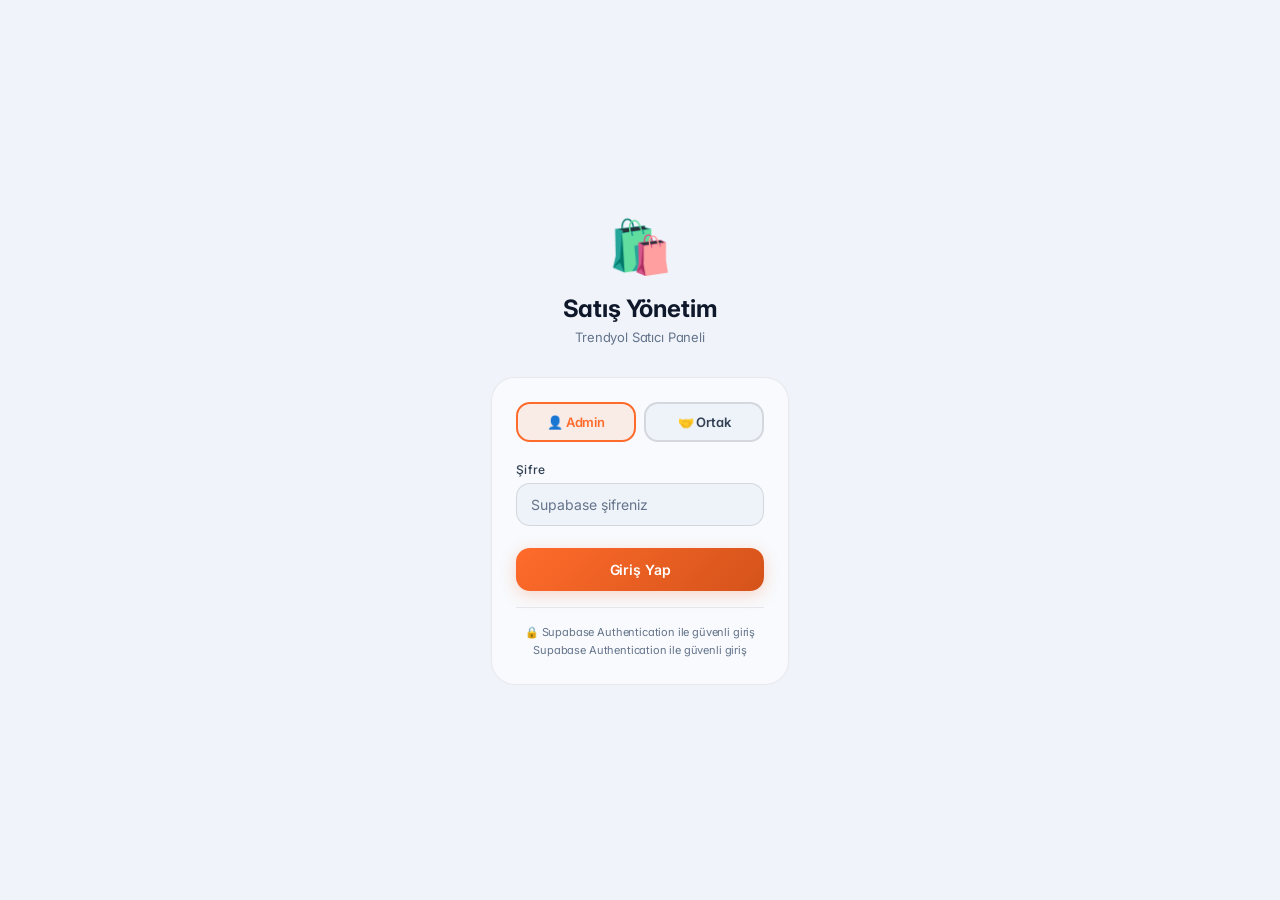
<file: index.html>
<!DOCTYPE html>
<html lang="tr">
<head>
<meta charset="UTF-8">
<meta name="viewport" content="width=device-width,initial-scale=1,viewport-fit=cover">
<meta name="theme-color" content="#0A0E1A">
<meta name="mobile-web-app-capable" content="yes">
<title>Satış Yönetim · Giriş</title>
<link rel="manifest" href="./manifest.json">
<link rel="apple-touch-icon" href="./icons/icon-192.png">
<link rel="stylesheet" href="./app.css">
<style>
.giris-wrap{min-height:100dvh;display:flex;flex-direction:column;align-items:center;justify-content:center;padding:32px 20px;background:var(--bg0)}
.giris-logo{font-size:52px;margin-bottom:16px}
.giris-baslik{font-size:24px;font-weight:700;color:var(--t1);margin-bottom:6px;text-align:center}
.giris-alt{font-size:13px;color:var(--t3);margin-bottom:32px;text-align:center}
.giris-kart{width:100%;max-width:360px;background:var(--bg2);border:1px solid var(--border);border-radius:var(--r-xl);padding:24px}
.giris-hata{background:var(--red-l);border:1px solid var(--red);border-radius:var(--r-md);padding:10px 14px;font-size:13px;color:var(--red);margin-bottom:16px;display:none;text-align:center}
.kul-sec{display:flex;gap:8px;margin-bottom:20px}
.kul-btn{flex:1;padding:10px;border-radius:var(--r-md);border:2px solid var(--border2);background:var(--bg3);color:var(--t2);font-size:13px;font-weight:600;cursor:pointer;text-align:center;transition:.2s}
.kul-btn.active{border-color:var(--accent);color:var(--accent);background:var(--accent-l)}
.giris-spinner{display:none;text-align:center;padding:8px;font-size:13px;color:var(--t3)}
</style>
</head>
<body>
<div class="giris-wrap">
  <div class="giris-logo">🛍️</div>
  <div class="giris-baslik">Satış Yönetim</div>
  <div class="giris-alt">Trendyol Satıcı Paneli</div>

  <div class="giris-kart">
    <div class="kul-sec">
      <div class="kul-btn active" id="btn-admin" onclick="kulSec('admin')">👤 Admin</div>
      <div class="kul-btn" id="btn-ortak" onclick="kulSec('ortak')">🤝 Ortak</div>
    </div>

    <div id="giris-hata" class="giris-hata"></div>

    <div class="form-group">
      <label class="form-label">Şifre</label>
      <input class="form-input" type="password" id="giris-sifre"
        placeholder="Supabase şifreniz"
        onkeydown="if(event.key==='Enter')girisYap()">
    </div>

    <div class="giris-spinner" id="giris-spinner">⏳ Giriş yapılıyor…</div>
    <button class="btn btn-primary btn-full mt-8" id="giris-btn" onclick="girisYap()">Giriş Yap</button>

    <div style="margin-top:16px;padding-top:16px;border-top:1px solid var(--border);font-size:11px;color:var(--t3);text-align:center;line-height:1.6">
      🔒 Supabase Authentication ile güvenli giriş<br>
      Supabase Authentication ile güvenli giriş
    </div>
  </div>
</div>

<script type="module">
import { sbAuth } from './supabase.js';
import { logDB } from './state.js';

// Email → kullanıcı tipi mapping
const EMAILS = {
  admin: 'admin@trendyol-satis.com',
  ortak: 'ortak@trendyol-satis.com',
};

// Zaten giriş yapılmışsa yönlendir
if(sbAuth.oturum()?.token) {
  window.location.href = './dashboard.html';
}

let secili = 'admin';

window.kulSec = (k) => {
  secili = k;
  document.getElementById('btn-admin').classList.toggle('active', k==='admin');
  document.getElementById('btn-ortak').classList.toggle('active', k==='ortak');
  document.getElementById('giris-sifre').value = '';
  document.getElementById('giris-hata').style.display = 'none';
};

window.girisYap = async () => {
  const sifre = document.getElementById('giris-sifre').value.trim();
  const hataEl = document.getElementById('giris-hata');
  const btn = document.getElementById('giris-btn');
  const spinner = document.getElementById('giris-spinner');

  if(!sifre) {
    hataEl.textContent = 'Şifre giriniz';
    hataEl.style.display = '';
    return;
  }

  btn.disabled = true;
  spinner.style.display = '';
  hataEl.style.display = 'none';

  const sonuc = await sbAuth.girisYap(EMAILS[secili], sifre);

  btn.disabled = false;
  spinner.style.display = 'none';

  if(sonuc.ok) {
    logDB.ekle('giris', `${secili} olarak giriş yapıldı`);
    window.location.href = './dashboard.html';
  } else {
    hataEl.textContent = sonuc.hata || 'Hatalı şifre';
    hataEl.style.display = '';
    document.getElementById('giris-sifre').value = '';
    document.getElementById('giris-sifre').focus();
  }
};
</script>
</body>
</html>
</file>
<file: app.css>
/* ── TRENDYOL SATIŞ YÖNETİMİ · app.css ─────────────────────────
   Mobile-first · Light theme · PWA-ready
──────────────────────────────────────────────────────────────── */

@import url('https://fonts.googleapis.com/css2?family=Inter:wght@300;400;500;600;700;800&family=JetBrains+Mono:wght@400;500;600&display=swap');

/* ── TOKENS ─────────────────────────────────────────────────── */
:root {
  /* Renkler — açık palet */
  --bg0:    #F0F4FA;
  --bg1:    #FFFFFF;
  --bg2:    #F8FAFD;
  --bg3:    #EEF2F9;
  --bg4:    #E4EAF5;
  --bg5:    #D8E1F0;

  --accent:      #FF6B2B;  /* Trendyol turuncu */
  --accent-l:    rgba(255,107,43,.10);
  --accent-dim:  #D4531A;
  --accent-glow: rgba(255,107,43,.18);

  --green:    #059669;
  --green-l:  rgba(5,150,105,.10);
  --green-dim:#047857;
  --red:      #E11D48;
  --red-l:    rgba(225,29,72,.10);
  --blue:     #4F46E5;
  --blue-l:   rgba(79,70,229,.10);
  --purple:   #7C3AED;
  --purple-l: rgba(124,58,237,.10);
  --yellow:   #D97706;
  --yellow-l: rgba(217,119,6,.10);
  --cyan:     #0891B2;
  --cyan-l:   rgba(8,145,178,.10);

  --t1: #0F172A;
  --t2: #334155;
  --t3: #64748B;
  --t4: #94A3B8;

  --border:  rgba(0,0,0,.07);
  --border2: rgba(0,0,0,.11);
  --border3: rgba(0,0,0,.16);

  /* Tipografi */
  --font:  'Inter', system-ui, -apple-system, sans-serif;
  --mono:  'JetBrains Mono', 'Fira Code', monospace;

  /* Radius */
  --r-xs: 6px;
  --r-sm: 10px;
  --r-md: 14px;
  --r-lg: 18px;
  --r-xl: 24px;
  --r-2xl:32px;

  /* Gölge — hafif */
  --shadow-sm: 0 1px 3px rgba(0,0,0,.08), 0 1px 2px rgba(0,0,0,.05);
  --shadow-md: 0 4px 12px rgba(0,0,0,.10), 0 1px 3px rgba(0,0,0,.06);
  --shadow-lg: 0 8px 24px rgba(0,0,0,.12), 0 2px 6px rgba(0,0,0,.07);
  --shadow-accent: 0 4px 16px rgba(255,107,43,.25);
  --shadow-green:  0 4px 16px rgba(5,150,105,.20);

  /* Nav yüksekliği */
  --nav-h:     64px;
  --topbar-h:  60px;
}

/* ── RESET ───────────────────────────────────────────────────── */
*, *::before, *::after { box-sizing: border-box; margin: 0; padding: 0; }
html { font-size: 16px; -webkit-text-size-adjust: 100%; }
body {
  font-family: var(--font);
  background: var(--bg0);
  color: var(--t1);
  min-height: 100vh;
  min-height: 100dvh;
  overscroll-behavior: none;
  -webkit-font-smoothing: antialiased;
  -moz-osx-font-smoothing: grayscale;
  font-feature-settings: 'cv02','cv03','cv04','cv11';
  letter-spacing: -0.01em;
}
button { font-family: var(--font); cursor: pointer; border: none; outline: none; }
input, select, textarea { font-family: var(--font); outline: none; border: none; }
a { text-decoration: none; color: inherit; }
ul { list-style: none; }
img { display: block; max-width: 100%; }

/* ── SCROLLBAR ───────────────────────────────────────────────── */
::-webkit-scrollbar { width: 4px; height: 4px; }
::-webkit-scrollbar-track { background: var(--bg1); }
::-webkit-scrollbar-thumb { background: var(--bg4); border-radius: 4px; }

/* ── LAYOUT ──────────────────────────────────────────────────── */
.app-shell {
  display: flex;
  flex-direction: column;
  min-height: 100dvh;
  max-width: 480px;
  margin: 0 auto;
  position: relative;
}

.topbar {
  position: sticky;
  top: 0;
  z-index: 100;
  height: var(--topbar-h);
  background: rgba(14,20,32,.85);
  backdrop-filter: blur(20px) saturate(1.8);
  -webkit-backdrop-filter: blur(20px) saturate(1.8);
  border-bottom: 1px solid var(--border);
  display: flex;
  align-items: center;
  padding: 0 16px;
  gap: 12px;
}
.topbar-title {
  flex: 1;
  font-size: 17px;
  font-weight: 700;
  color: var(--t1);
  letter-spacing: -0.02em;
}
.topbar-action {
  width: 38px; height: 38px;
  display: flex; align-items: center; justify-content: center;
  background: var(--bg3);
  border-radius: var(--r-md);
  color: var(--t2);
  font-size: 17px;
  transition: background .15s, transform .1s;
  cursor: pointer;
}
.topbar-action:active { background: var(--bg4); transform: scale(.93); }

.page-content {
  flex: 1;
  padding: 16px 16px calc(var(--nav-h) + 16px);
  overflow-y: auto;
}

/* ── ALT NAV ─────────────────────────────────────────────────── */
.bottom-nav {
  position: fixed;
  bottom: 0; left: 50%;
  transform: translateX(-50%);
  width: 100%; max-width: 480px;
  height: var(--nav-h);
  background: rgba(14,20,32,.92);
  backdrop-filter: blur(24px) saturate(1.8);
  -webkit-backdrop-filter: blur(24px) saturate(1.8);
  border-top: 1px solid var(--border);
  display: flex;
  align-items: center;
  z-index: 200;
  padding-bottom: env(safe-area-inset-bottom);
}
.nav-item {
  flex: 1;
  display: flex;
  flex-direction: column;
  align-items: center;
  justify-content: center;
  gap: 3px;
  padding: 8px 2px;
  color: var(--t3);
  transition: color .2s;
  position: relative;
}
.nav-item.active { color: var(--accent); }
.nav-item.active svg { filter: drop-shadow(0 0 6px var(--accent-glow)); }
.nav-item svg { width: 20px; height: 20px; transition: transform .15s; }
.nav-item:active svg { transform: scale(.87); }
.nav-label { font-size: 9.5px; font-weight: 600; letter-spacing: .2px; }
.nav-badge {
  position: absolute;
  top: 4px; right: calc(50% - 18px);
  min-width: 16px; height: 16px;
  background: var(--red);
  border-radius: 8px;
  font-size: 9px;
  font-weight: 700;
  color: #fff;
  display: flex; align-items: center; justify-content: center;
  padding: 0 4px;
}

/* ── KARTLAR ─────────────────────────────────────────────────── */
.card {
  background: var(--bg2);
  border: 1px solid var(--border);
  border-radius: var(--r-lg);
  padding: 16px;
  box-shadow: var(--shadow-sm);
}
.card-header {
  display: flex;
  align-items: center;
  justify-content: space-between;
  margin-bottom: 14px;
}
.card-title {
  font-size: 11.5px;
  font-weight: 700;
  color: var(--t3);
  text-transform: uppercase;
  letter-spacing: 1px;
}

/* ── ÜRÜN SATIRI ─────────────────────────────────────────────── */
.urun-row {
  display: flex;
  align-items: center;
  gap: 12px;
  padding: 13px 0;
  border-bottom: 1px solid var(--border);
  transition: background .15s;
}
.urun-row:last-child { border-bottom: none; }
.urun-avatar {
  width: 44px; height: 44px;
  background: var(--bg3);
  border-radius: var(--r-md);
  display: flex; align-items: center; justify-content: center;
  font-size: 20px;
  flex-shrink: 0;
  border: 1px solid var(--border);
}
.urun-info { flex: 1; min-width: 0; }
.urun-ad {
  font-size: 13.5px;
  font-weight: 600;
  color: var(--t1);
  white-space: nowrap;
  overflow: hidden;
  text-overflow: ellipsis;
  letter-spacing: -0.01em;
}
.urun-meta {
  font-size: 11px;
  color: var(--t3);
  margin-top: 3px;
  font-weight: 500;
}
.urun-fiyat {
  text-align: right;
  flex-shrink: 0;
}
.urun-fiyat-ana {
  font-size: 15px;
  font-weight: 700;
  color: var(--t1);
  font-family: var(--mono);
}
.urun-fiyat-sub {
  font-size: 10px;
  color: var(--t3);
  margin-top: 1px;
}

/* ── STAT KARTLARI ───────────────────────────────────────────── */
.stat-grid {
  display: grid;
  grid-template-columns: 1fr 1fr;
  gap: 10px;
}
.stat-card {
  background: var(--bg2);
  border: 1px solid var(--border);
  border-radius: var(--r-lg);
  padding: 16px 14px;
  box-shadow: var(--shadow-sm);
  transition: border-color .2s;
}
.stat-card:hover { border-color: var(--border2); }
.stat-label {
  font-size: 10.5px;
  color: var(--t3);
  font-weight: 600;
  letter-spacing: .7px;
  text-transform: uppercase;
}
.stat-value {
  font-size: 24px;
  font-weight: 800;
  color: var(--t1);
  font-family: var(--mono);
  margin-top: 6px;
  line-height: 1;
  letter-spacing: -0.03em;
}
.stat-value.accent { color: var(--accent); text-shadow: 0 0 24px var(--accent-glow); }
.stat-value.green  { color: var(--green);  text-shadow: 0 0 20px rgba(16,185,129,.2); }
.stat-value.red    { color: var(--red); }
.stat-sub {
  font-size: 11px;
  color: var(--t3);
  margin-top: 5px;
  font-weight: 500;
}

/* ── BUTONLAR ────────────────────────────────────────────────── */
.btn {
  display: inline-flex;
  align-items: center;
  justify-content: center;
  gap: 8px;
  padding: 13px 20px;
  border-radius: var(--r-md);
  font-size: 14px;
  font-weight: 600;
  transition: opacity .15s, transform .12s, box-shadow .15s;
  cursor: pointer;
  letter-spacing: -0.01em;
}
.btn:active { transform: scale(.96); opacity: .88; }
.btn-primary {
  background: linear-gradient(135deg, var(--accent) 0%, var(--accent-dim) 100%);
  color: #fff;
  box-shadow: var(--shadow-accent);
}
.btn-primary:hover { box-shadow: 0 6px 28px rgba(255,107,43,.4); }
.btn-secondary {
  background: var(--bg3);
  color: var(--t1);
  border: 1px solid var(--border2);
}
.btn-secondary:hover { background: var(--bg4); border-color: var(--border3); }
.btn-ghost {
  background: transparent;
  color: var(--t2);
}
.btn-danger {
  background: var(--red-l);
  color: var(--red);
  border: 1px solid rgba(244,63,94,.2);
}
.btn-success {
  background: var(--green-l);
  color: var(--green);
  border: 1px solid rgba(16,185,129,.2);
}
.btn-full { width: 100%; }
.btn-sm { padding: 8px 14px; font-size: 12px; }
.btn-icon {
  width: 38px; height: 38px;
  padding: 0;
  border-radius: var(--r-md);
}

/* ── FORMLAR ─────────────────────────────────────────────────── */
.form-group { margin-bottom: 14px; }
.form-label {
  display: block;
  font-size: 12px;
  font-weight: 500;
  color: var(--t2);
  margin-bottom: 6px;
  letter-spacing: .3px;
}
.form-input {
  width: 100%;
  background: var(--bg3);
  border: 1px solid var(--border2);
  border-radius: var(--r-md);
  padding: 12px 14px;
  font-size: 14px;
  color: var(--t1);
  transition: border-color .2s, box-shadow .2s, background .2s;
}
.form-input:focus {
  border-color: var(--accent);
  background: var(--bg4);
  box-shadow: 0 0 0 3px rgba(255,107,43,.12);
  outline: none;
}
.form-input::placeholder { color: var(--t3); }
.form-input[type="number"] { font-family: var(--mono); font-weight: 500; }
.form-select {
  width: 100%;
  background: var(--bg3);
  border: 1px solid var(--border2);
  border-radius: var(--r-md);
  padding: 12px 14px;
  font-size: 14px;
  color: var(--t1);
  appearance: none;
  cursor: pointer;
  transition: border-color .2s, background .2s;
}
.form-select:focus {
  border-color: var(--accent);
  background: var(--bg4);
  box-shadow: 0 0 0 3px rgba(255,107,43,.12);
  outline: none;
}
.form-row {
  display: grid;
  grid-template-columns: 1fr 1fr;
  gap: 10px;
}

/* ── BADGE ───────────────────────────────────────────────────── */
.badge {
  display: inline-flex;
  align-items: center;
  padding: 3px 9px;
  border-radius: 20px;
  font-size: 11px;
  font-weight: 700;
  letter-spacing: .2px;
}
.badge-green  { background: var(--green-l);  color: var(--green);  border: 1px solid rgba(16,185,129,.2); }
.badge-red    { background: var(--red-l);    color: var(--red);    border: 1px solid rgba(244,63,94,.2); }
.badge-yellow { background: var(--yellow-l); color: var(--yellow); border: 1px solid rgba(245,158,11,.2); }
.badge-blue   { background: var(--blue-l);   color: #818CF8;       border: 1px solid rgba(99,102,241,.2); }
.badge-accent { background: var(--accent-l); color: var(--accent); border: 1px solid rgba(255,107,43,.2); }

/* ── STOK GÖSTERGESI ─────────────────────────────────────────── */
.stok-bar {
  height: 4px;
  background: var(--bg4);
  border-radius: 2px;
  overflow: hidden;
  margin-top: 6px;
}
.stok-bar-fill {
  height: 100%;
  border-radius: 2px;
  transition: width .3s;
}
.stok-ok   .stok-bar-fill { background: var(--green); }
.stok-az   .stok-bar-fill { background: var(--yellow); }
.stok-bitti .stok-bar-fill { background: var(--red); }

/* ── MODAL ───────────────────────────────────────────────────── */
.modal-overlay {
  position: fixed;
  inset: 0;
  background: rgba(0,0,0,.7);
  z-index: 500;
  display: flex;
  align-items: flex-end;
  justify-content: center;
  opacity: 0;
  pointer-events: none;
  transition: opacity .2s;
}
.modal-overlay.open {
  opacity: 1;
  pointer-events: all;
}
.modal-sheet {
  width: 100%;
  max-width: 480px;
  background: var(--bg2);
  border-radius: 20px 20px 0 0;
  padding: 20px 20px calc(20px + env(safe-area-inset-bottom));
  transform: translateY(100%);
  transition: transform .3s cubic-bezier(.32,.72,0,1);
  max-height: 90dvh;
  overflow-y: auto;
}
.modal-overlay.open .modal-sheet { transform: translateY(0); }
.modal-handle {
  width: 36px; height: 4px;
  background: var(--bg4);
  border-radius: 2px;
  margin: 0 auto 20px;
}
.modal-title {
  font-size: 18px;
  font-weight: 700;
  margin-bottom: 20px;
}

/* ── BOŞ DURUM ───────────────────────────────────────────────── */
.empty-state {
  text-align: center;
  padding: 48px 24px;
}
.empty-icon { font-size: 48px; margin-bottom: 12px; opacity: .5; }
.empty-title { font-size: 16px; font-weight: 600; color: var(--t2); margin-bottom: 6px; }
.empty-sub { font-size: 13px; color: var(--t3); }

/* ── TOAST ───────────────────────────────────────────────────── */
.toast-container {
  position: fixed;
  top: 16px; left: 50%;
  transform: translateX(-50%);
  z-index: 999;
  display: flex;
  flex-direction: column;
  gap: 8px;
  width: calc(100% - 32px);
  max-width: 400px;
  pointer-events: none;
}
.toast {
  background: rgba(20,27,45,.95);
  border: 1px solid var(--border2);
  border-radius: var(--r-md);
  padding: 13px 16px;
  font-size: 13px;
  font-weight: 500;
  display: flex;
  align-items: center;
  gap: 10px;
  box-shadow: var(--shadow-lg);
  animation: toastIn .25s cubic-bezier(.34,1.56,.64,1);
  backdrop-filter: blur(16px);
  -webkit-backdrop-filter: blur(16px);
}
.toast.success { border-color: rgba(16,185,129,.4); color: var(--green); background: rgba(16,185,129,.08); }
.toast.error   { border-color: rgba(244,63,94,.4);  color: var(--red);   background: rgba(244,63,94,.08); }
.toast.info    { border-color: rgba(99,102,241,.4); color: #818CF8;      background: rgba(99,102,241,.08); }
@keyframes toastIn {
  from { opacity: 0; transform: translateY(-16px) scale(.95); }
  to   { opacity: 1; transform: translateY(0) scale(1); }
}

/* ── SEARCH BAR ──────────────────────────────────────────────── */
.search-bar {
  display: flex;
  align-items: center;
  gap: 10px;
  background: var(--bg3);
  border: 1px solid var(--border2);
  border-radius: var(--r-md);
  padding: 10px 14px;
  margin-bottom: 14px;
}
.search-bar input {
  flex: 1;
  background: transparent;
  color: var(--t1);
  font-size: 14px;
}
.search-bar input::placeholder { color: var(--t3); }

/* ── SEKMELİ GÖRÜNÜM ─────────────────────────────────────────── */
.tabs {
  display: flex;
  background: var(--bg1);
  border-radius: var(--r-md);
  padding: 4px;
  gap: 3px;
  margin-bottom: 16px;
  border: 1px solid var(--border);
}
.tab {
  flex: 1;
  padding: 9px 8px;
  text-align: center;
  font-size: 12.5px;
  font-weight: 600;
  color: var(--t3);
  border-radius: var(--r-sm);
  transition: all .18s;
  cursor: pointer;
  letter-spacing: -0.01em;
}
.tab.active {
  background: var(--bg4);
  color: var(--t1);
  box-shadow: 0 1px 4px rgba(0,0,0,.3);
}

/* ── TOGGLE ──────────────────────────────────────────────────── */
.toggle-row {
  display: flex;
  align-items: center;
  justify-content: space-between;
  padding: 12px 0;
  border-bottom: 1px solid var(--border);
}
.toggle-row:last-child { border-bottom: none; }
.toggle-label { font-size: 14px; color: var(--t1); }
.toggle-sub { font-size: 11px; color: var(--t3); margin-top: 2px; }
.toggle {
  position: relative;
  width: 44px; height: 24px;
  flex-shrink: 0;
}
.toggle input { opacity: 0; width: 0; height: 0; }
.toggle-slider {
  position: absolute;
  inset: 0;
  background: var(--bg4);
  border-radius: 12px;
  cursor: pointer;
  transition: background .2s;
}
.toggle-slider::after {
  content: '';
  position: absolute;
  left: 3px; top: 3px;
  width: 18px; height: 18px;
  background: var(--t2);
  border-radius: 50%;
  transition: transform .2s, background .2s;
}
.toggle input:checked + .toggle-slider { background: var(--accent); }
.toggle input:checked + .toggle-slider::after { transform: translateX(20px); background: #fff; }

/* ── HESAP SONUÇ KUTUSU ──────────────────────────────────────── */
.sonuc-box {
  background: linear-gradient(135deg, rgba(255,107,43,.1) 0%, rgba(255,107,43,.03) 100%);
  border: 1px solid rgba(255,107,43,.35);
  border-radius: var(--r-lg);
  padding: 24px 20px;
  text-align: center;
  box-shadow: 0 0 40px rgba(255,107,43,.08);
}
.sonuc-label { font-size: 11px; color: var(--t3); font-weight: 700; letter-spacing: .8px; text-transform: uppercase; }
.sonuc-value {
  font-size: 40px;
  font-weight: 800;
  color: var(--accent);
  font-family: var(--mono);
  margin: 10px 0 4px;
  line-height: 1;
  letter-spacing: -0.03em;
  text-shadow: 0 0 30px var(--accent-glow);
}
.sonuc-sub { font-size: 12px; color: var(--t3); font-weight: 500; }

.detay-grid {
  display: grid;
  grid-template-columns: 1fr 1fr;
  gap: 8px;
  margin-top: 14px;
}
.detay-item {
  background: var(--bg3);
  border-radius: var(--r-md);
  padding: 10px;
}
.detay-label { font-size: 10px; color: var(--t3); text-transform: uppercase; letter-spacing: .4px; }
.detay-value { font-size: 14px; font-weight: 600; color: var(--t1); font-family: var(--mono); margin-top: 3px; }

/* ── YARDIMCILAR ─────────────────────────────────────────────── */
.divider { height: 1px; background: var(--border); margin: 16px 0; }
.section-title {
  font-size: 12px;
  font-weight: 600;
  color: var(--t3);
  text-transform: uppercase;
  letter-spacing: .8px;
  margin-bottom: 10px;
}
.gap-8  { gap: 8px; }
.gap-12 { gap: 12px; }
.gap-16 { gap: 16px; }
.mt-8  { margin-top: 8px; }
.mt-12 { margin-top: 12px; }
.mt-16 { margin-top: 16px; }
.mt-20 { margin-top: 20px; }
.mb-8  { margin-bottom: 8px; }
.mb-12 { margin-bottom: 12px; }
.mb-16 { margin-bottom: 16px; }
.flex  { display: flex; }
.flex-col { flex-direction: column; }
.items-center { align-items: center; }
.justify-between { justify-content: space-between; }
.text-center { text-align: center; }
.text-right  { text-align: right; }
.text-muted  { color: var(--t3); }
.text-accent { color: var(--accent); }
.text-green  { color: var(--green); }
.text-red    { color: var(--red); }
.fw-600 { font-weight: 600; }
.fw-700 { font-weight: 700; }
.mono   { font-family: var(--mono); }
.w-full { width: 100%; }

/* ── LOGIN EKRANI ────────────────────────────────────────────── */
.login-wrap {
  min-height: 100dvh;
  display: flex;
  flex-direction: column;
  align-items: center;
  justify-content: center;
  padding: 24px;
  background: var(--bg0);
}
.login-logo {
  text-align: center;
  margin-bottom: 32px;
}
.login-logo-icon {
  width: 64px; height: 64px;
  background: var(--accent);
  border-radius: 18px;
  display: flex; align-items: center; justify-content: center;
  font-size: 30px;
  margin: 0 auto 12px;
}
.login-logo-title {
  font-size: 24px;
  font-weight: 700;
  color: var(--t1);
  letter-spacing: -0.5px;
}
.login-logo-sub {
  font-size: 13px;
  color: var(--t3);
  margin-top: 4px;
}
.login-card {
  width: 100%;
  max-width: 360px;
  background: var(--bg2);
  border: 1px solid var(--border);
  border-radius: 20px;
  padding: 24px;
}
.login-tabs {
  display: flex;
  gap: 4px;
  background: var(--bg3);
  border-radius: var(--r-md);
  padding: 4px;
  margin-bottom: 20px;
}
.login-tab {
  flex: 1;
  padding: 8px;
  text-align: center;
  font-size: 13px;
  font-weight: 600;
  color: var(--t3);
  border-radius: var(--r-sm);
  cursor: pointer;
  transition: all .15s;
}
.login-tab.active { background: var(--accent); color: #fff; }

/* ── LOADING ─────────────────────────────────────────────────── */
.spinner {
  width: 20px; height: 20px;
  border: 2px solid var(--bg4);
  border-top-color: var(--accent);
  border-radius: 50%;
  animation: spin .6s linear infinite;
}
@keyframes spin { to { transform: rotate(360deg); } }

.page-loading {
  display: flex;
  flex-direction: column;
  align-items: center;
  justify-content: center;
  min-height: 200px;
  gap: 12px;
  color: var(--t3);
  font-size: 13px;
}

/* ── STOK UYARI ──────────────────────────────────────────────── */
.uyari-banner {
  background: var(--yellow-l);
  border: 1px solid var(--yellow);
  border-radius: var(--r-md);
  padding: 12px 14px;
  font-size: 13px;
  color: var(--yellow);
  display: flex;
  align-items: center;
  gap: 10px;
  margin-bottom: 12px;
}

/* ── FAB ─────────────────────────────────────────────────────── */
.fab {
  position: fixed;
  bottom: calc(var(--nav-h) + 16px);
  right: 16px;
  width: 52px; height: 52px;
  background: var(--accent);
  border-radius: 16px;
  display: flex;
  align-items: center;
  justify-content: center;
  font-size: 24px;
  color: #fff;
  box-shadow: 0 4px 20px rgba(249,115,22,.4);
  z-index: 100;
  transition: transform .15s;
}
.fab:active { transform: scale(.92); }

/* ── ARANILIR DROPDOWN ───────────────────────────────────────── */
.searchable-wrap { position:relative; }
.searchable-input {
  width:100%; background:var(--bg3); border:1px solid var(--border2);
  border-radius:var(--r-md); padding:11px 14px; font-size:14px;
  color:var(--t1); cursor:pointer;
}
.searchable-input:focus { border-color:var(--accent); outline:none; }
.searchable-dropdown {
  position:absolute; top:calc(100% + 4px); left:0; right:0; z-index:300;
  background:var(--bg2); border:1px solid var(--border2);
  border-radius:var(--r-md); max-height:220px; overflow-y:auto;
  box-shadow:var(--shadow-md); display:none;
}
.searchable-dropdown.open { display:block; }
.searchable-search {
  padding:10px 12px; border-bottom:1px solid var(--border);
}
.searchable-search input {
  width:100%; background:var(--bg3); border:1px solid var(--border2);
  border-radius:var(--r-sm); padding:7px 10px; font-size:13px; color:var(--t1);
}
.searchable-option {
  padding:10px 14px; font-size:13px; color:var(--t1);
  cursor:pointer; border-bottom:1px solid var(--border); transition:background .1s;
}
.searchable-option:hover { background:var(--bg3); }
.searchable-option:last-child { border-bottom:none; }
.searchable-option .opt-sub { font-size:11px; color:var(--t3); margin-top:2px; }
.searchable-none { padding:12px 14px; font-size:13px; color:var(--t3); text-align:center; }

/* ── ÜRÜN KARTI (oluşturulmuş ürünler) ──────────────────────── */
.urun-kart {
  background:var(--bg2); border:1px solid var(--border);
  border-radius:var(--r-lg); padding:14px; margin-bottom:10px;
}
.urun-kart-header {
  display:flex; align-items:flex-start; gap:10px; margin-bottom:10px;
}
.urun-kart-ikon {
  width:40px; height:40px; background:var(--bg3); border-radius:var(--r-md);
  display:flex; align-items:center; justify-content:center;
  font-size:18px; flex-shrink:0;
}
.urun-kart-bilgi { flex:1; min-width:0; }
.urun-kart-ad {
  font-size:14px; font-weight:600; color:var(--t1);
  white-space:nowrap; overflow:hidden; text-overflow:ellipsis;
}
.urun-kart-meta { font-size:11px; color:var(--t3); margin-top:3px; }
.urun-kart-fiyatlar {
  display:grid; grid-template-columns:1fr 1fr; gap:8px; margin-bottom:10px;
}
.urun-kart-fiyat-item { background:var(--bg3); border-radius:var(--r-md); padding:8px 10px; }
.urun-kart-fiyat-label { font-size:10px; color:var(--t3); text-transform:uppercase; letter-spacing:.4px; }
.urun-kart-fiyat-val { font-size:15px; font-weight:700; font-family:var(--mono); margin-top:2px; }
.kar-badge {
  display:inline-flex; align-items:center; gap:6px;
  padding:6px 10px; border-radius:var(--r-md); font-size:12px; font-weight:600;
  width:100%; justify-content:space-between; margin-bottom:8px;
}
.kar-badge.kar  { background:var(--green-l); color:var(--green); border:1px solid var(--green); }
.kar-badge.zarar{ background:var(--red-l);   color:var(--red);   border:1px solid var(--red); }
.urun-kart-actions {
  display:flex; gap:6px;
}


/* �� MASA�ST� (GEN�� EKRAN) G�R�N�M� ��������������������������� */
@media (min-width: 900px) {
  body { display: flex; justify-content: center; }
  .app-shell {
    max-width: 1400px;
    width: 100%;
    margin: 0;
    padding-left: 260px;
  }
  .topbar {
    width: calc(100% - 260px);
    left: 260px;
    padding: 0 40px;
    height: 72px;
  }
  .topbar-title { font-size: 20px; letter-spacing: -0.5px; }
  .page-content { padding: 40px 40px 64px 40px; }
  .bottom-nav {
    position: fixed;
    top: 0; left: 0;
    width: 260px;
    height: 100dvh;
    transform: none;
    flex-direction: column;
    justify-content: flex-start;
    align-items: stretch;
    padding: 32px 20px;
    border-top: none;
    border-right: 1px solid var(--border);
    background: var(--bg1);
    gap: 12px;
    box-shadow: 2px 0 24px rgba(0,0,0,.03);
  }
  .nav-item {
    flex-direction: row;
    justify-content: flex-start;
    align-items: center;
    padding: 16px 20px;
    border-radius: var(--r-lg);
    gap: 16px;
    color: var(--t2);
    transition: all .25s cubic-bezier(0.16, 1, 0.3, 1);
  }
  .nav-item:hover {
    background: var(--bg3);
    color: var(--t1);
    transform: translateX(6px);
  }
  .nav-item.active {
    background: linear-gradient(135deg, var(--accent) 0%, var(--accent-dim) 100%);
    color: #fff;
    box-shadow: var(--shadow-accent);
    transform: translateX(8px);
  }
  .nav-item.active svg { filter: drop-shadow(0 0 10px rgba(255,107,43,.5)); }
  .nav-item:active svg { transform: none; }
  .nav-item svg { width: 22px; height: 22px; }
  .nav-label { font-size: 15px; font-weight: 600; letter-spacing: 0; margin-top: 0; }
  .nav-badge {
    position: static;
    margin-left: auto;
    width: auto; height: 22px;
    min-width: 22px;
    font-size: 11px;
    padding: 0 8px;
    border-radius: 11px;
    top: auto; right: auto;
  }
  .modal-sheet {
    max-width: 600px;
    border-radius: 24px;
    top: 50%;
    transform: translateY(-50%) translateY(20px) scale(0.95);
    margin: 0 auto;
    height: auto;
    max-height: 85vh;
    box-shadow: var(--shadow-lg);
  }
  .modal-overlay.open .modal-sheet { transform: translateY(-50%) scale(1); }
  .modal-handle { display: none; }
  .card { padding: 32px; border-radius: 24px; box-shadow: 0 8px 32px rgba(0,0,0,.04); }
  .card-title { font-size: 15px; margin-bottom: 24px; }
  .urun-row { padding: 20px 0; gap: 24px; }
  .urun-avatar { width: 64px; height: 64px; font-size: 28px; border-radius: 18px; }
  .urun-ad { font-size: 16px; white-space: normal; }
  .urun-fiyat-ana { font-size: 19px; }
  .stat-grid { grid-template-columns: repeat(4, 1fr) !important; gap: 24px; }
  .stat-card { padding: 28px 24px; border-radius: 20px; box-shadow: 0 4px 20px rgba(0,0,0,.03); }
  .stat-value { font-size: 40px; margin-top: 16px; }
  .fin-tabs, .tabs {
    display: flex; flex-wrap: wrap; background: var(--bg2);
    border: 1px solid var(--border); padding: 8px; border-radius: var(--r-lg);
  }
  .fin-tab { flex: 1 1 auto !important; text-align: center; padding: 14px 24px !important; font-size: 14px !important; }
  .tab { font-size: 14px; padding: 14px 24px; }
  .fab { right: 48px; bottom: 48px; width: 64px; height: 64px; font-size: 28px; border-radius: 20px; box-shadow: 0 8px 32px rgba(249,115,22,.4); }
  .form-inline { display: grid !important; grid-template-columns: repeat(3, 1fr); gap: 24px; align-items: end; }
  .form-inline .form-group { margin-top: 16px !important; margin-bottom: 0; }
  .flex-wrap { flex-wrap: wrap; }
}

/* ── ORTAK KULLANICI İZİNLERİ ─────────────────────────────────── */
body.role-ortak .admin-only { display: none !important; }
</file>
